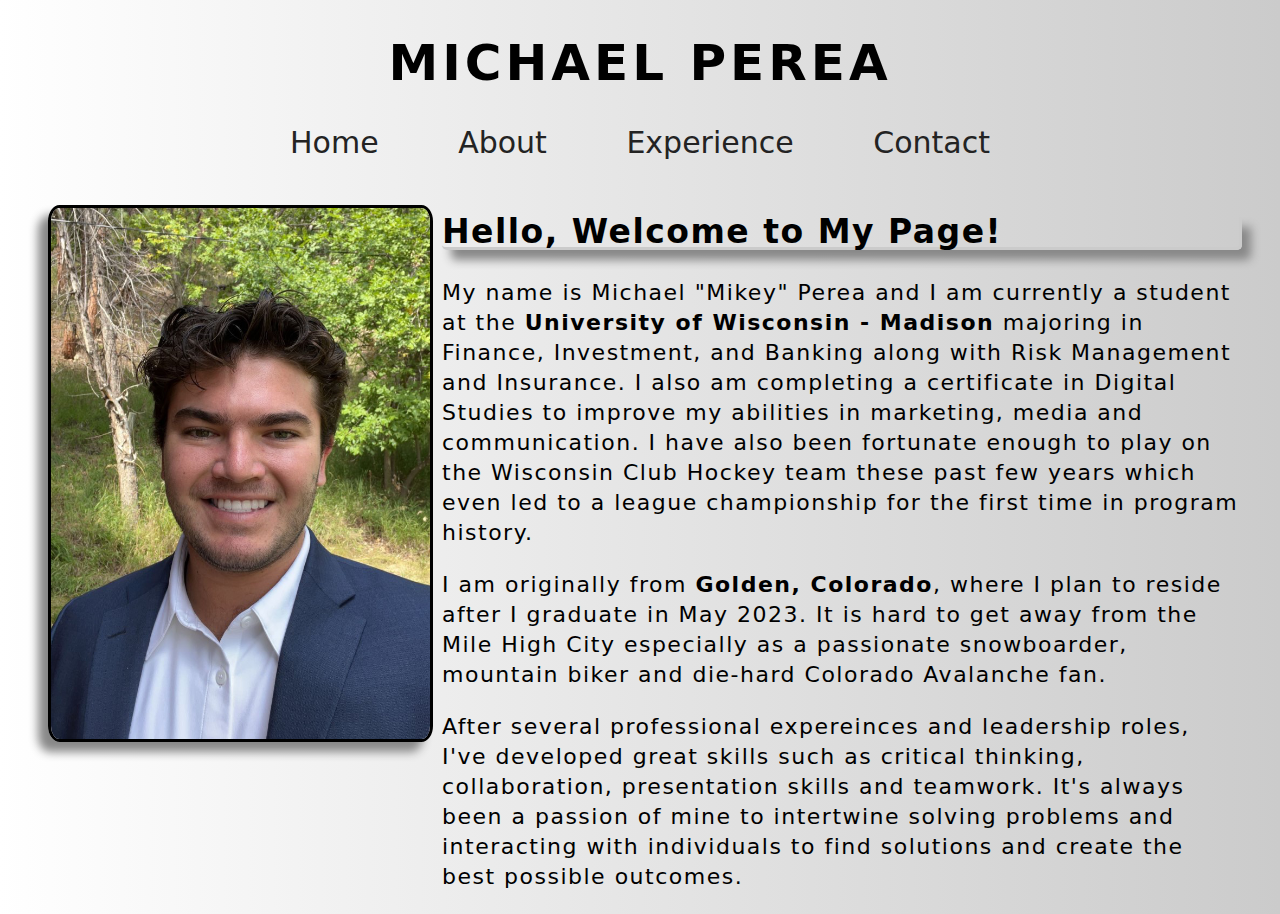
<file: index.html>
<!doctype html>
<html>
<head>
<meta charset="UTF-8">
<title>index</title>
<link href="css/style.css" type="text/css" rel="stylesheet" />
	
</head>

<body>

	
	
<h1> MICHAEL PEREA</h1>	
<nav>
	<a href="index.html">Home</a>
	<a href="about.html">About</a>
	<a href="experience.html">Experience</a>
	<a href="contact.html">Contact</a>
	
	</nav>
<img src="images/headshot.png" alt="headshot" class="headshot" style="width: 30%">
	
<aside class="indexparagraphs">
	<h2>Hello, Welcome to My Page! </h2> 
	
	<p> My name is Michael "Mikey" Perea and I am currently a student at the <strong>University of Wisconsin - Madison</strong> majoring in Finance, Investment, and Banking along with Risk Management and Insurance. I also am completing a certificate in Digital Studies to improve my abilities in marketing, media and communication. I have also been fortunate enough to play on the Wisconsin Club Hockey team these past few years which even led to a league championship for the first time in program history. 
	</p>
	
	<p> I am originally from <strong> Golden, Colorado</strong>, where I plan to reside after I graduate in May 2023. It is hard to get away from the Mile High City especially as a passionate snowboarder, mountain biker and die-hard Colorado Avalanche fan.
	</p>
<p> After several professional expereinces and leadership roles, I've developed great skills such as critical thinking, collaboration, presentation skills and teamwork. It's always been a passion of mine to intertwine solving problems and interacting with individuals to find solutions and create the best possible outcomes.
	</p>
	</aside>
<p></p>

	
</body>
</html>
</file>
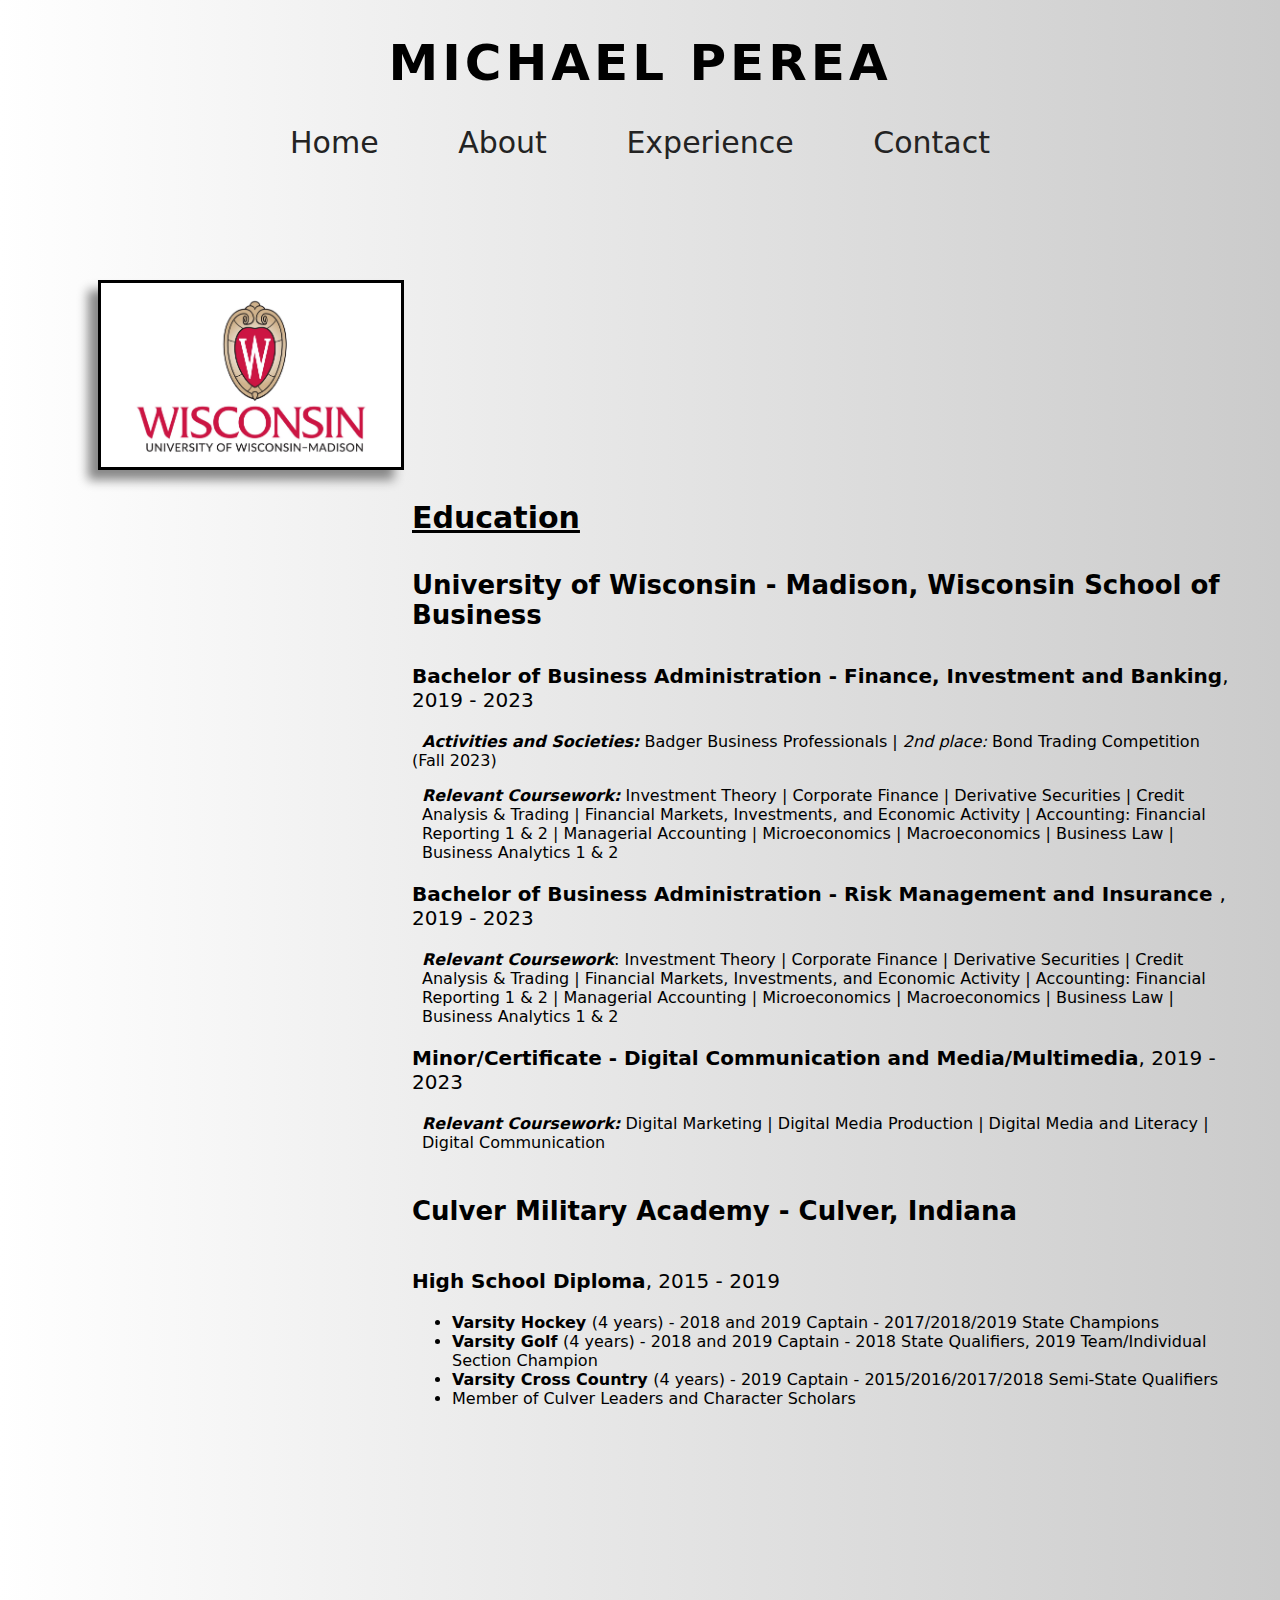
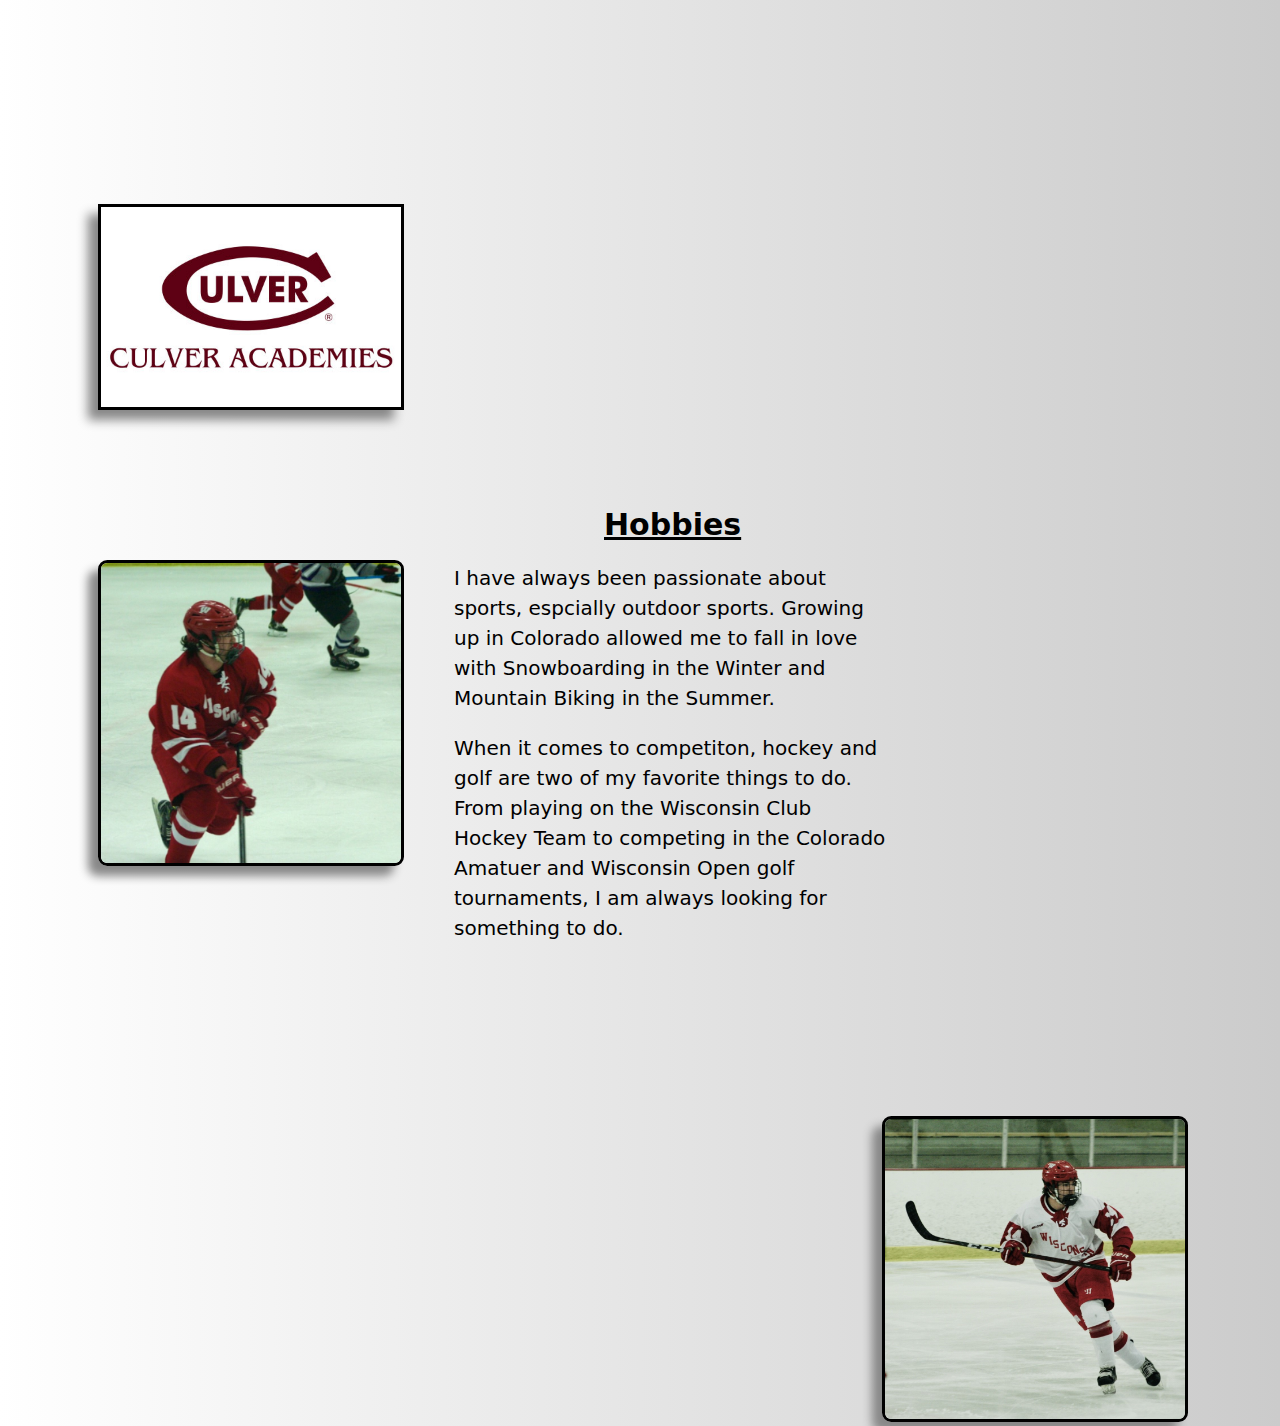
<file: about.html>
<!doctype html>
<html>
<head>
<meta charset="UTF-8">
<title>about</title>
	<link href="css/style.css" type="text/css" rel="stylesheet" />
</head>
<body>
	<h1> MICHAEL PEREA</h1>
	<nav>
		
	<a href="index.html">Home</a>
	<a href="about.html">About</a>
	<a href="experience.html">Experience</a>
	<a href="contact.html">Contact</a>
		
	</nav>
	
<secion><img src="images/wisco.jpg" alt="wisconsin" class="wisco"></secion>
<aside class="education"> <h3> Education</h3>
	<h4>University of Wisconsin - Madison, Wisconsin School of Business</h4>
	<p class="finance"><strong>Bachelor of Business Administration - Finance, Investment and Banking</strong>, 2019 - 2023</p>
<p class="activities"> <strong><i>Activities and Societies:</i></strong> Badger Business Professionals | 
	<i>2nd place:</i> Bond Trading Competition (Fall 2023)</p>
	
<p class="coursework1"><strong><i>Relevant Coursework:</i></strong> Investment Theory | Corporate Finance | Derivative Securities | Credit Analysis &amp; Trading | Financial Markets, Investments, and Economic Activity | Accounting: Financial Reporting 1 &amp; 2 | Managerial Accounting | Microeconomics | Macroeconomics | Business Law | Business Analytics 1 &amp; 2
	</p>
	
	<p class="risk"> <strong>Bachelor of Business Administration - Risk Management and Insurance </strong>, 2019 - 2023</p>

<p class="coursework2"><strong><i>Relevant Coursework</i></strong>: Investment Theory | Corporate Finance | Derivative Securities | Credit Analysis &amp; Trading | Financial Markets, Investments, and Economic Activity | Accounting: Financial Reporting 1 &amp; 2 | Managerial Accounting | Microeconomics | Macroeconomics | Business Law | Business Analytics 1 &amp; 2
	</p>
	
	<p class="digital"> <strong> Minor/Certificate - Digital Communication and Media/Multimedia</strong>, 2019 - 2023</p>

<p class="coursework3"><strong><i>Relevant Coursework:</i></strong> Digital Marketing | Digital Media Production | Digital Media and Literacy | Digital Communication
	</p>
	<h5>Culver Military Academy - Culver, Indiana</h5>
	<p class="highschool"> <strong> High School Diploma</strong>, 2015 - 2019</p>
	<p> 
	<ul> 
	<li><strong>Varsity Hockey </strong>(4 years) - 2018 and 2019 Captain - 2017/2018/2019 State Champions</li>
	<li><strong>Varsity Golf </strong>(4 years) - 2018 and 2019 Captain - 2018 State Qualifiers, 2019 Team/Individual Section Champion </li>
	<li><strong>Varsity Cross Country </strong>(4 years) - 2019 Captain - 2015/2016/2017/2018 Semi-State Qualifiers </li>
    <li>Member of Culver Leaders and Character Scholars</li>
	</ul>
	</p>
	</aside>
	
	
<section> <img src="images/culver.jpg" alt="culver logo" class="culver">
	</section>
	
	<aside class="hockeyleft"><img src="images/hockey1.jpg" alt="hockey1" class="hockey1">
	<h7><strong>Hobbies</strong></h7>
	<p> I have always been passionate about sports, espcially outdoor sports. Growing up in Colorado allowed me to fall in love with Snowboarding in the Winter and Mountain Biking in the Summer. </p>
	<p> When it comes to competiton, hockey and golf are two of my favorite things to do. From playing on the Wisconsin Club Hockey Team to competing in the Colorado Amatuer and Wisconsin Open golf tournaments, I am always looking for something to do.  </p>
	</aside>
	
	
	<aside class="hockeyright"><img src="images/hockey2.jpg" alt="hockey2" class="hockey2">
	</aside>
	

	
	
	
</body>
</html>
</file>
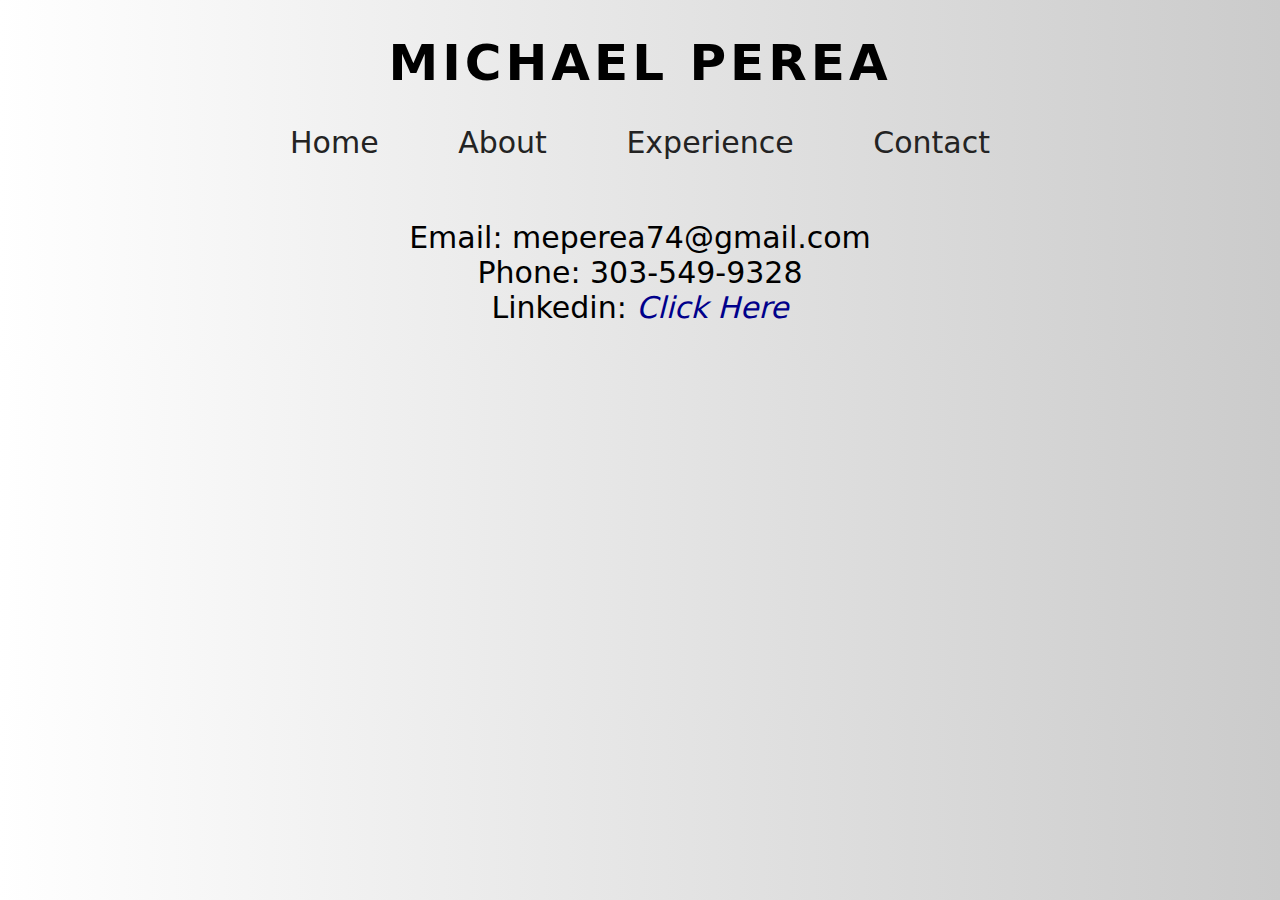
<file: contact.html>
<!doctype html>
<html>
<head>
<meta charset="UTF-8">
<title>Contact</title>
	<link href="css/style.css" type="text/css" rel="stylesheet" />
</head>

<body>
	<h1> MICHAEL PEREA</h1>	
	<nav>
	<a href="index.html">Home</a>
	<a href="about.html">About</a>
	<a href="experience.html">Experience</a>
	<a href="contact.html">Contact</a>
	</nav>
	
	<section class="contactinfo">
	<p>
		<dl class="contactlist">
			<dt>Email: meperea74@gmail.com</dt>
			<dt>Phone: 303-549-9328</dt>
			<dt>Linkedin: <a href="https://www.linkedin.com/in/michael-perea-1649b7186" class="linkedin"><i>Click Here</i></a></dt>
		</dl>
	</p>
	
	</section>
	
</body>
</html>
</file>
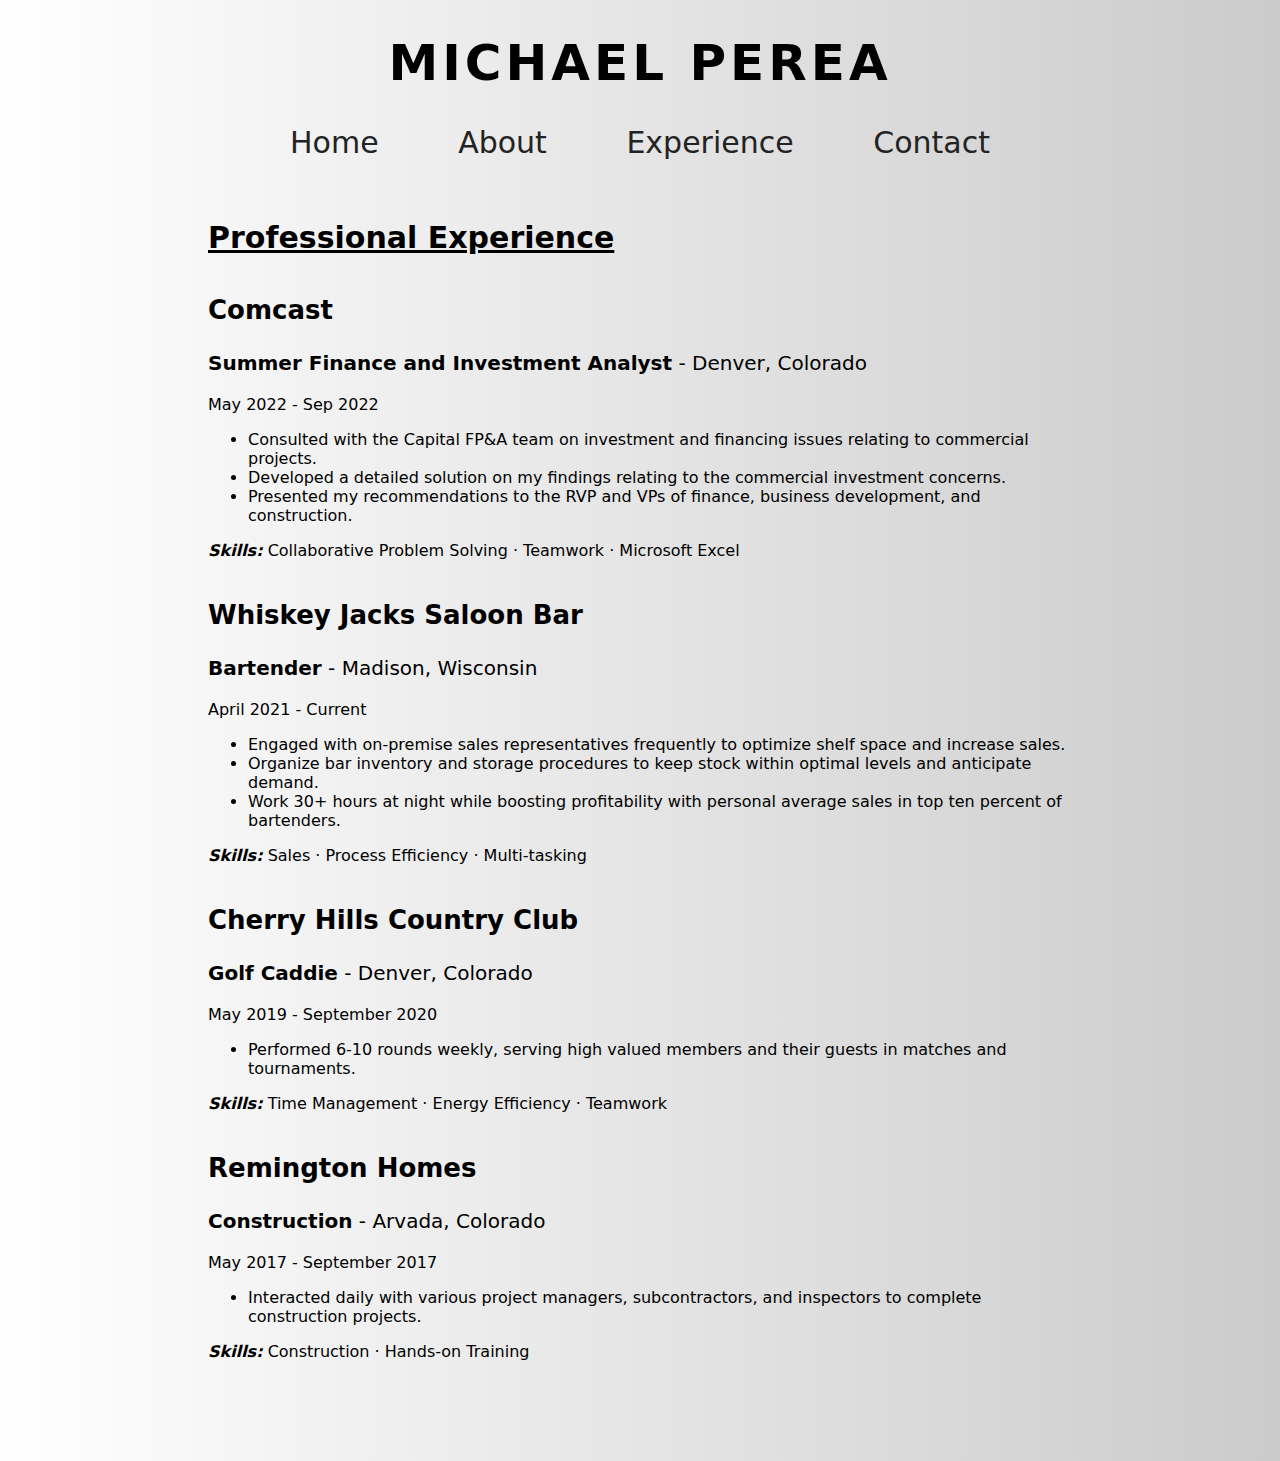
<file: experience.html>
<!doctype html>
<html>
<head>
<meta charset="UTF-8">
<title>experience</title>
	<link href="css/style.css" type="text/css" rel="stylesheet" />
</head>
<body>
	<h1> MICHAEL PEREA</h1>	
<nav>
	<a href="index.html">Home</a>
	<a href="about.html">About</a>
	<a href="experience.html">Experience</a>
	<a href="contact.html">Contact</a>
	</nav>
	
	
	<section class="profexperience">
	<h6>Professional Experience</h6>
		<p class="comcast4"><strong>Comcast</strong></p>
		<p class="comcast"><strong>Summer Finance and Investment Analyst</strong> - Denver, Colorado</p>  
		<p>May 2022 - Sep 2022</p>
<p class="comcast2"> <ul>
		<li>Consulted with the Capital FP&amp;A team on investment and financing issues relating to commercial projects.</li>
<li>Developed a detailed solution on my findings relating to the commercial investment concerns.</li>
<li>Presented my recommendations to the RVP and VPs of finance, business development, and construction.</li>
		
		</ul></p>
	
<p class="comcast3"><strong><i>Skills:</i></strong> Collaborative Problem Solving · Teamwork · Microsoft Excel
	</p>
	
	<p class="comcast4"><strong>Whiskey Jacks Saloon Bar </strong></p>
		<p class="comcast"><strong>Bartender</strong> - Madison, Wisconsin</p>  
		<p>April 2021 - Current</p>
<p class="comcast2"> <ul>
		<li>Engaged with on-premise sales representatives frequently to optimize shelf space and increase sales.</li>
<li>Organize bar inventory and storage procedures to keep stock within optimal levels and anticipate demand.</li>
<li>Work 30+ hours at night while boosting profitability with personal average sales in top ten percent of bartenders.</li>
		
		</ul></p>
	
<p class="comcast3"><strong><i>Skills:</i></strong> Sales · Process Efficiency · Multi-tasking
	</p>
	
	<p class="comcast4"><strong>Cherry Hills Country Club </strong></p>
		<p class="comcast"><strong>Golf Caddie</strong> - Denver, Colorado</p>  
		<p>May 2019 - September 2020</p>
<p class="comcast2"> <ul>
		<li>Performed 6-10 rounds weekly, serving high valued members and their guests in matches and tournaments.</li>
		
		</ul></p>
	
<p class="comcast3"><strong><i>Skills:</i></strong> Time Management · Energy Efficiency · Teamwork </p>
	
<p class="comcast4"><strong>Remington Homes </strong></p>
		<p class="comcast"><strong>Construction</strong> - Arvada, Colorado</p>  
		<p>May 2017 - September 2017</p>
<p class="comcast2"> <ul>
		<li>Interacted daily with various project managers, subcontractors, and inspectors to complete construction projects.</li>
		
		</ul></p>
	
<p class="comcast3"><strong><i>Skills:</i></strong> Construction · Hands-on Training </p>

	</section>
	
	
	
	
	
	
	
	
	
	
</body>
</html>
</file>
<file: css/style.css>
@charset "UTF-8";
/* CSS Document */

body {
	background-color:white;
opacity: 1.0;
background-image: linear-gradient(to right, #FFFFFF, #CBCBCB);

	

}

nav{ text-align: center;
	font-family: Segoe, "Segoe UI", "DejaVu Sans", "Trebuchet MS", Verdana, "sans-serif";
	font-size: 30px;
	padding-bottom: 30px;
	border-spacing: 50px;
	text-decoration: none;
	text-decoratiosn-color:#232323;
	word-spacing: 70px;
	
}
nav a:hover{
	background-color:#CDCDCD;
text-decoration:underline;
	padding: 4px;

}
nav a:active{text-decoration: underline;
	background-color:#848484;
}

nav a:link{
	text-decoration: none;
	color:#232323;
	
	
}
nav a:visited{
	color:#6E6E6E;
	
}
h1{text-align: center;
font-family: Segoe, "Segoe UI", "DejaVu Sans", "Trebuchet MS", Verdana, "sans-serif";
	font-style: normal;
	font-size: 50px;
	letter-spacing: 4px;
	}

.indexparagraphs { float: right;
	width: 800px;
	padding-right: 30px;
	font-family: Segoe, "Segoe UI", "DejaVu Sans", "Trebuchet MS", Verdana, "sans-serif";
	font-size: 22px;
	letter-spacing: 1.5px;
	line-height: 30px;
	
	
}	
h2 {box-shadow: rgb(136,136,136) 9px 10px 10px 0px;
	border-bottom-style:inset;
	border-right-style:inset;
	border-bottom-right-radius: 5px;
	border-bottom-left-radius: 5px;
	border-bottom-color:#CBCBCB;
	border-right-color: #CBCBCB;
}
	

.headshot {margin-left: 40px;
align-content: center;
	border-radius: 3%;
	border-style: solid;
	box-shadow: rgb(136,136,136)-10px 10px 10px 0px;
	margin-top: 15px;
	
}	


.wisco {width: 300px;
	float: left;
	margin-left: 90px;
	margin-right: 30px;
	margin-top: 90px;
	border-style: solid;
	box-shadow: rgb(136,136,136)-10px 10px 10px 0px;
}
.culver {width: 300px;
float: left;
	margin-left: 90px;
	margin-right: 30px;
	margin-top: 280px;
	margin-bottom: 100px;
	border-style: solid;
	box-shadow: rgb(136,136,136)-10px 10px 10px 0px;
	

}

.hockey1 {
	width: 300px;
	float: left;
	margin-left: 60px;
	border-radius: 3%;
	border-style: solid;
	box-shadow: rgb(136,136,136)-10px 10px 10px 0px;
	margin-right: 50px;
	margin-bottom: 200px;
	margin-top: 50px
	
}
.hockey2 {align-content: center;
width: 300px;
	border-radius: 3%;
	border-style: solid;
	box-shadow: rgb(136,136,136)-10px 10px 10px 0px;
	margin-top: 50px;
	
}

.education {
	float: right;
	font-family: Segoe, "Segoe UI", "DejaVu Sans", "Trebuchet MS", Verdana, "sans-serif";
	width: 820px;
	margin-right: 40px;
	margin-bottom: 100px;
	
}
h3 {font-size: 30px;
	text-decoration: underline;
}
h4 {font-size: 26px;
}
h5 {font-size: 26px;
}
h6 {font-size: 30px;
	margin-bottom: 12px;
	margin-top: 15px;
	text-decoration: underline;
}
h7 {font-size: 30px;
	text-decoration: underline;
	margin-left: 150px;
	
}


.activities {text-indent: 10px;
}
.coursework1 {margin-left: 10px;
}
.coursework2 {margin-left: 10px;
}
.coursework3 {margin-left: 10px;
}
.finance {font-size: 20px}
.risk{font-size: 20px}
.digital{font-size: 20px}
.highschool{font-size:20px}



.hockeyleft {float: left;
width:850px;
margin-left: 30px;
	font-family: Segoe, "Segoe UI", "DejaVu Sans", "Trebuchet MS", Verdana, "sans-serif";
	font-size:20px;
	line-height: 30px;
	
	
}
	
.hockeyright {float: right;
width: 300px;
	margin-right: 90px;
}


.profexperience {font-family: Segoe, "Segoe UI", "DejaVu Sans", "Trebuchet MS", Verdana, "sans-serif";
	margin-left: 200px;
	margin-right: 200px;
	margin-top:30px;
	margin-bottom: 100px;
	

}
.comcast{font-size: 20px;}
.comcast4{font-size: 26px;
margin-top: 40px;
}

.contactinfo {text-align: center;
font-family: Segoe, "Segoe UI", "DejaVu Sans", "Trebuchet MS", Verdana, "sans-serif";
font-size: 30px;
}

.linkedin {text-decoration: none;
}

a:hover{
	background-color:#CDCDCD;
text-decoration:underline;
	padding: 4px;

}
a:active{text-decoration: underline;
	background-color:aliceblue;
}

a:link{
	text-decoration: none;
	color:darkblue;
	
	
}
a:visited{
	color:#0008AF;}







.pattern1{
    background-image: repeating-linear-gradient(36deg, rgba(255,255,255, 0.1), rgba(255,255,255, 0.1) 1px, transparent 0px, transparent 2px);
	background-size: cover;}
</file>
